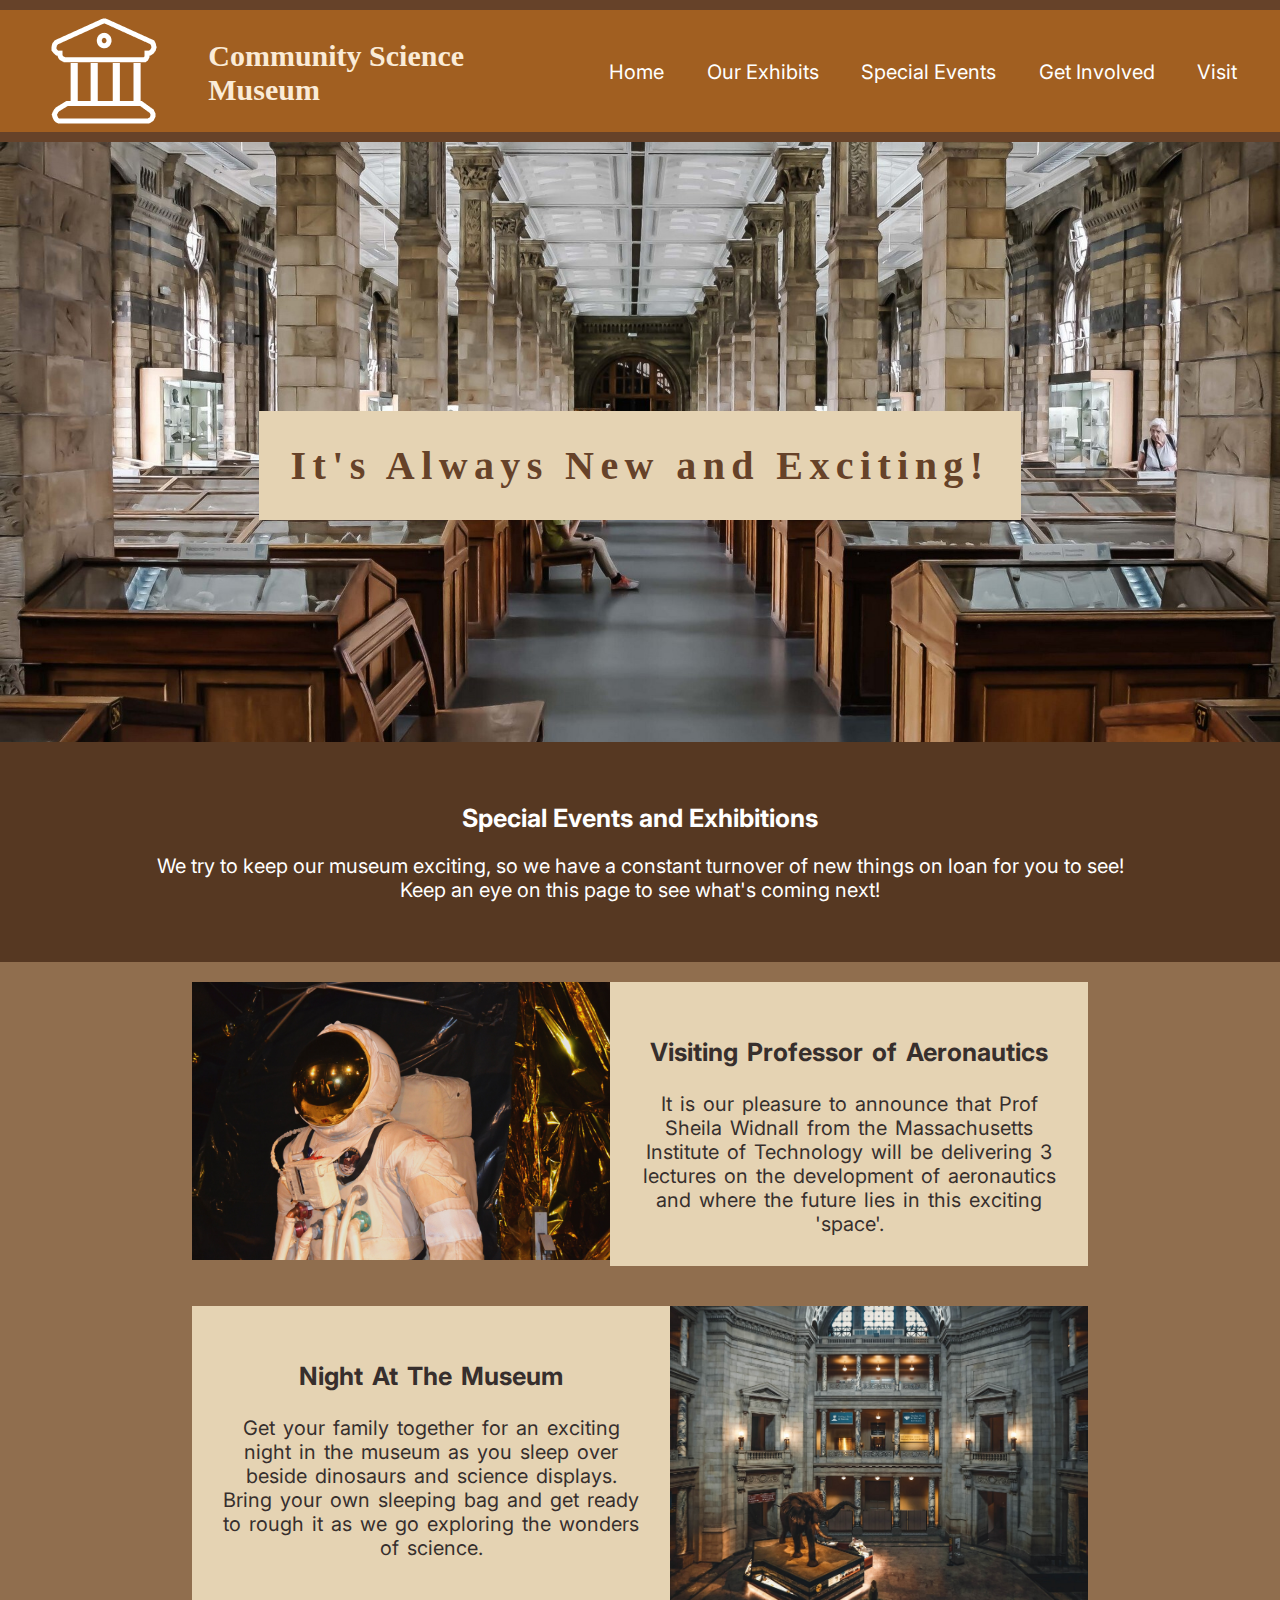
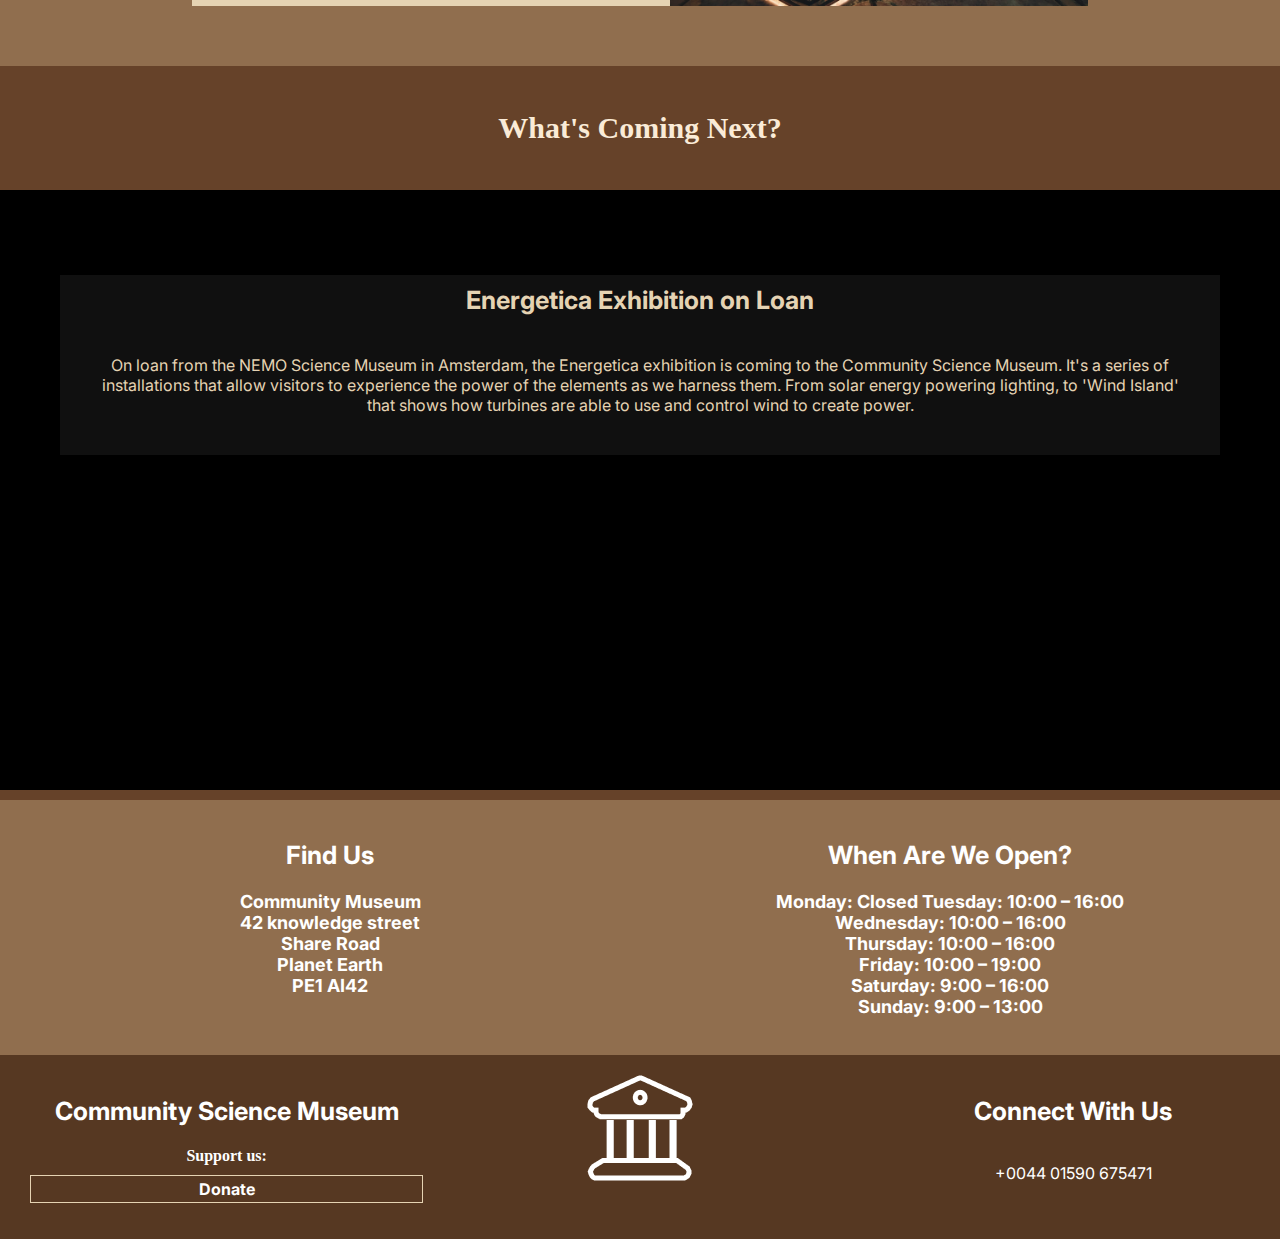
<file: Pages/SpecialEvents.html>
<!DOCTYPE html>
<html lang="en">
<head>
    <meta charset="UTF-8">
    <meta name="viewport" content="width=device-width, initial-scale=1.0">
    
    <link rel="preconnect" href="https://fonts.googleapis.com"> 
    <link rel="preconnect" href="https://fonts.gstatic.com" crossorigin> 
    <link rel="preconnect" href="https://fonts.googleapis.com"> 
<link rel="preconnect" href="https://fonts.gstatic.com" crossorigin> 
<link href="https://fonts.googleapis.com/css2?family=Cormorant+Garamond:wght@400;500;600;700&family=Inter:wght@300;400;500;600;700&family=Play:wght@400;700&display=swap" rel="stylesheet">
    <link href="https://fonts.googleapis.com/css2?family=Inter:wght@300;400;500;600;700&family=Play:wght@400;700&display=swap" rel="stylesheet">
    <link rel="stylesheet" href="https://cdnjs.cloudflare.com/ajax/libs/font-awesome/6.4.2/css/all.min.css" integrity="sha512-z3gLpd7yknf1YoNbCzqRKc4qyor8gaKU1qmn+CShxbuBusANI9QpRohGBreCFkKxLhei6S9CQXFEbbKuqLg0DA==" crossorigin="anonymous" referrerpolicy="no-referrer" />

    <title>Community Science Museum- Special Events</title>
<link rel="stylesheet" href="styles.css">

</head>


<body>
    <div class="wrapper">
        <header>
            <section class="SafetyBrown"></section>
            <section class="HeaderCenter">
    
                <img class="HeaderLogo" src="../Images/MuseumIcon.png" alt="">
                
                <h1>Community Science <br/>Museum</h1>
                <div class="NavigationBar">
                    <div><a href="../Index.html">Home</a></div>
                    <div><a href="OurExhibits.html">Our Exhibits</a></div>
                    <div><a href="SpecialEvents.html">Special Events</a></div>
                    <div><a href="GetInvolved.html">Get Involved</a></div>
                    <div><a href="./Visit.html">Visit</a></div>
                </div>
    
            </section>
            <section class="SafetyBrown"></section>
        </header>




        <section class="ButtonSection">
            <div class="ButtonContainer">
                <a href="../Index.html" class="Button">Home</a>
                <a href="../Pages/OurExhibits.html" class="Button">Our Exhibits</a>
                <a href="../Pages/OurExhibits.html" class="Button">Special Events</a>
                <a href="../Pages/GetInvolved.html" class="Button">Get Involved</a>
                <a href="../Pages/Visit.html" class="Button">Visit</a>
            </div>
        </section>



        <div class="NewAndExciting image1">
            <div class="InnerText">
                <span class="boarder">
                    It's Always New and Exciting!
                </span>
            </div>
        </div>




        <section class="PlanYourVisitSection">
            <div class="VisitFlexContainer">
                <div class="WeLoveParagraph">
                    <h2>Special Events and Exhibitions</h2>
                        <p>We try to keep our museum exciting, 
                            so we have a constant turnover of 
                            new things on loan for you to see! 
                            Keep an eye on this page to see what's coming next!</p>
                </div>
            </div>  
            </section>



            <section id="CosmologyTalk">
            <section class="HorizontalCardSection OurExhibitsCards">
    
               
                <div class="HorizontalCard">
                    <div class="HorizontalCardImage">
                        <img src="../Images/GoldAstronaut.jpg" alt="Astronaut suit.">
                    </div>
                    <div class="HorizontalCardParagraph">

                        <h3>Visiting Professor of Aeronautics</h3>
                        <p>
                            It is our pleasure to announce that Prof Sheila Widnall 
                            from the Massachusetts Institute of Technology will be delivering
                             3 lectures on the development of aeronautics 
                             and where the future lies in this exciting 'space'.
                            </p>
                    </div>
                </div>
    
                
                <div class="HorizontalCard">
                    <div class="HorizontalCardParagraph">
                        <h3>Night At The Museum</h3>
                        <p>
                            Get your family together for an exciting night 
                            in the museum as you sleep over beside dinosaurs 
                            and science displays. 
                            Bring your own sleeping bag and get ready to rough 
                            it as we go exploring the wonders of science.
                        </p>
                    </div>

               
    
                    <div class="HorizontalCardImage HorizontalCardImageNight">
                        <img src="../Images/NightAtTheMuseum.jpg" alt="Wide shot of museum lobby with a lifesize elephant model." class="NightAtTheMuseum">
                    </div>
    
                </div>
            </section>
        </section>






            <section class="OurExhibitsSection WhatsComingNext">
                <h3 class="OurExhibitsHeader">What's Coming Next?</h3>
            </section>





            <div class="FireTunnel image1">
                <div class="NightSkyContainer">
                    <div class="NightSkyParagraph">
                            <h3>Energetica Exhibition on Loan</h3>
                            <p class="NightSkyText">
                                On loan from the NEMO Science Museum in Amsterdam, 
                                the Energetica exhibition is coming to the 
                                Community Science Museum. It's a series of installations 
                                that allow visitors to experience the power of the elements 
                                as we harness them. From solar energy powering lighting, 
                                to 'Wind Island' that shows how turbines are able to use 
                                and control wind to create power.</p>
                    </div>
                </div>
                </div>

                <section class="SafetyBrown"></section>



                <footer>
                    <section class="PlanYourVisitSection TopFooter">
                
                
                        <div class="VisitFlexContainer">
                            <div class="PlanYourVisit">
                                <h2 class="FooterAddress">Find Us</h2>
                
                                    <p>Community Museum<br/>42 knowledge street<br/>
                                        Share Road<br/>Planet Earth<br/>PE1 AI42</p> 
                            </div>
                        
                            <div class="PlanYourVisit">
                                <h2 class="FooterAddress FooterOpening">When Are We Open?</h2>
                
                                <p>Monday: Closed
                                Tuesday: 10:00 – 16:00<br/>
                                Wednesday: 10:00 – 16:00<br/>
                                Thursday: 10:00 – 16:00<br/>
                                Friday: 10:00 – 19:00<br/>
                                Saturday: 9:00 – 16:00<br/>
                                Sunday: 9:00 – 13:00</p>
                            </div> 
                        
                        </div>
                         </section>
                
                
                
                    <section class="PlanYourVisitSection">
                        <div class="VisitFlexContainer">
                            <div class="PlanYourVisit">
                                <h2 class="PlanHeading">Community Science Museum</h2>
                
                                <p>Support us: <a href="#donatePopup">Donate</a></p>

                                <div id="donatePopup" class="popup">
                                  <div class="popup-content">
                                    <span class="close"><a href="#">Close</a></span>
                                    <h2>Donate to the Museum</h2>
                                    <p>Enter the amount you'd like to donate:</p>
                                    <input type="text" placeholder="Enter amount:">
                                    <a href="#" class="donate-button">Donate</a>
                                  </div>
                                </div>
                            </div>
                
                
                            <div class="PlanYourVisit">
                
                                <img class="FooterLogo" src="../Images/MuseumIcon.png" alt="">
                
                            </div>
                
                
                        
                            <div class="WhenAreWeOpen ">
                                <ul>
                                    <li><h2 class="WhenHeading">Connect With Us</h2></li>
                                    <li class="ContactNumber"><i class="fa-solid fa-phone"></i><p class="PhoneNumber">+0044 01590 675471</p></li>
                                    <li class="ClockIcon FooterIcons">
                                        <i class="fa-brands fa-facebook MediaIcon"></i>
                                        <i class="fa-brands fa-twitter MediaIcon"></i>
                                        <i class="fa-brands fa-instagram MediaIcon"></i>
                                        <i class="fa-regular fa-envelope MediaIcon"></i></li>
                                </ul>
                            </div> 
                        </div>  
                        </section>
                  </footer>
                
                
    </div>
</body>
</file>
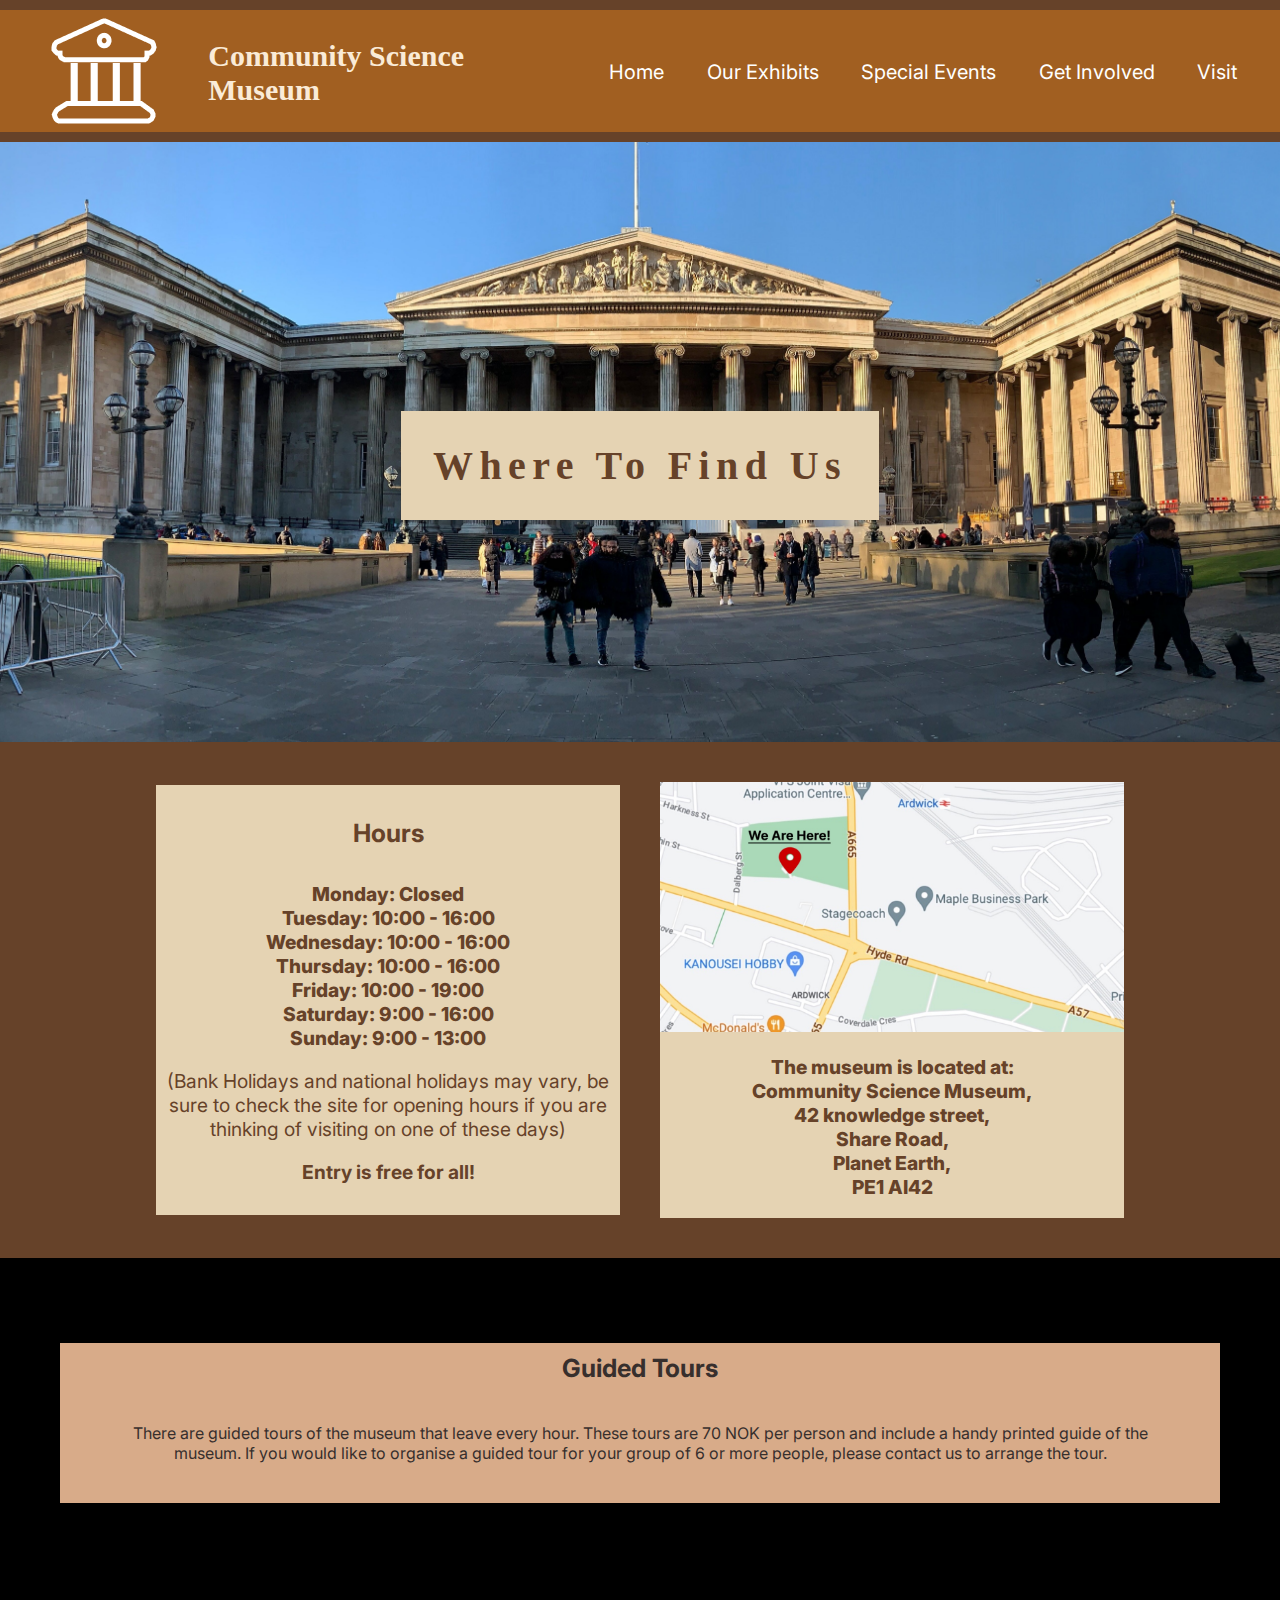
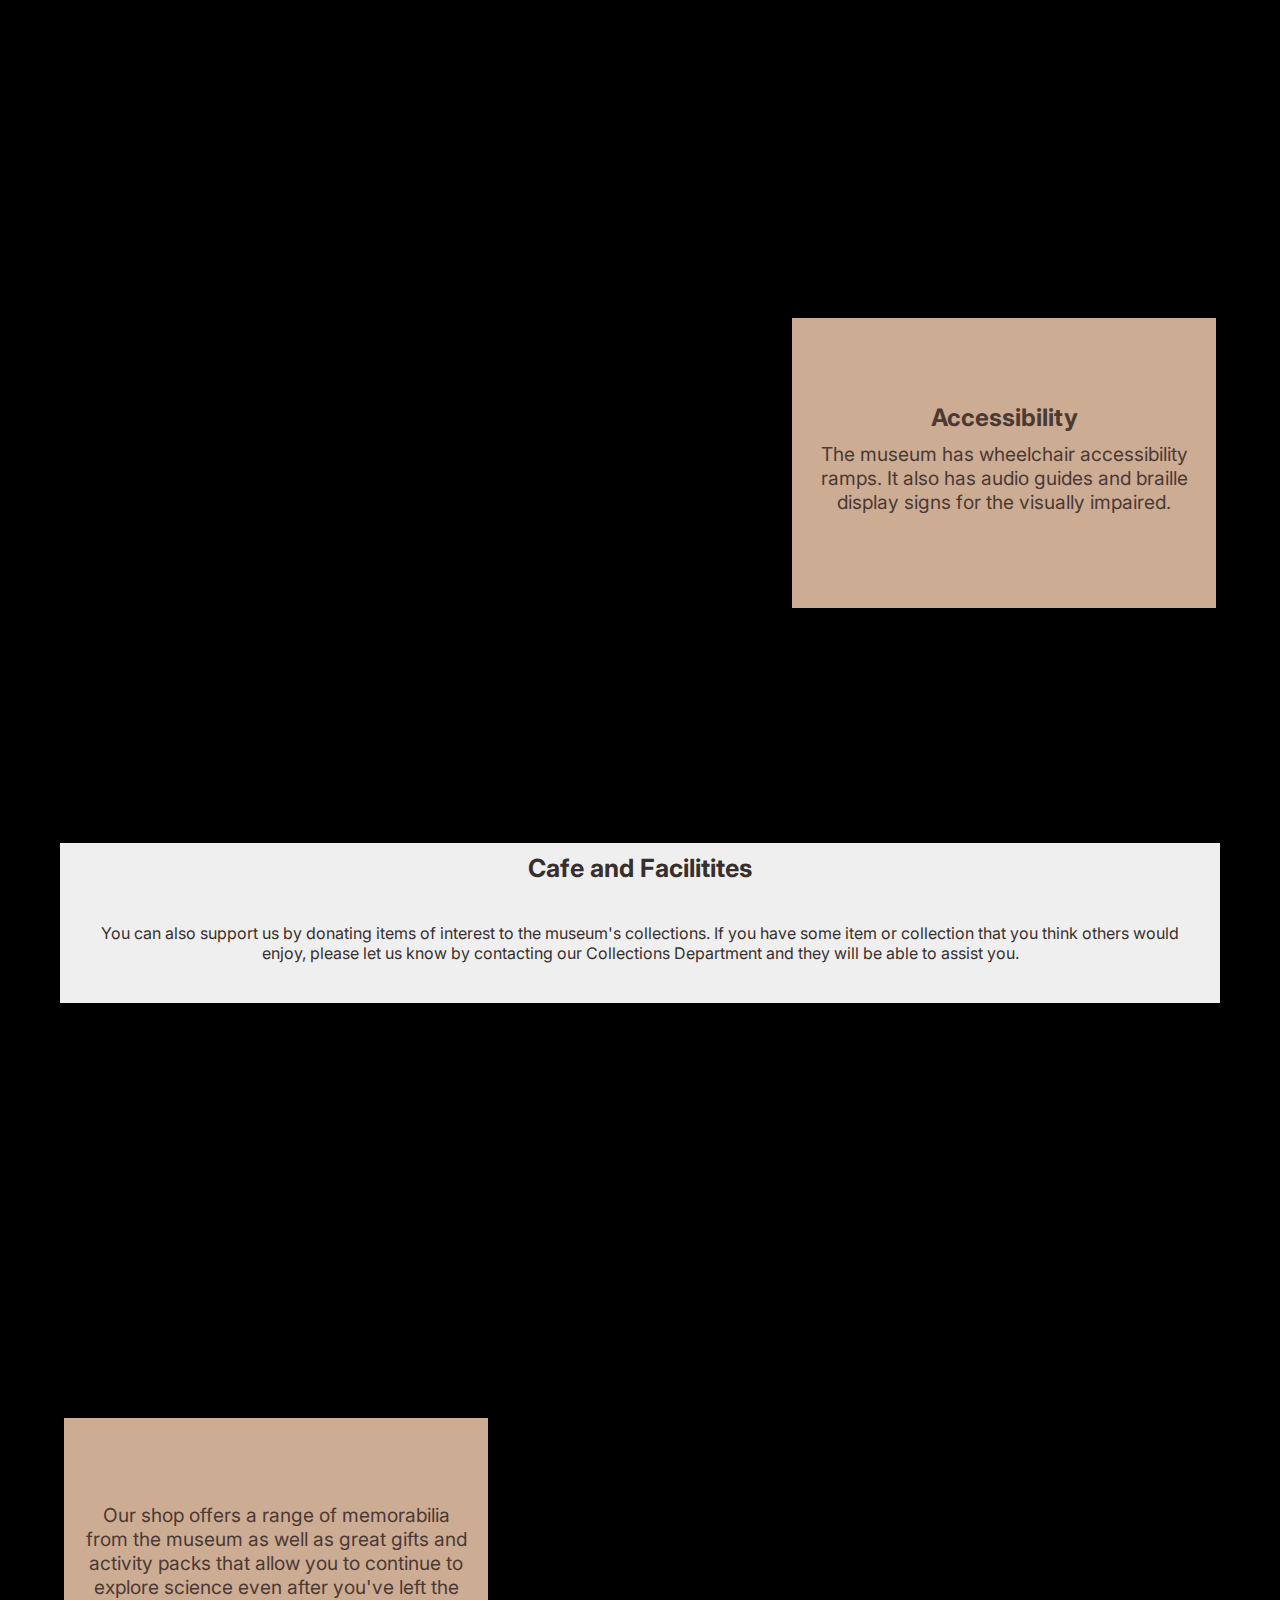
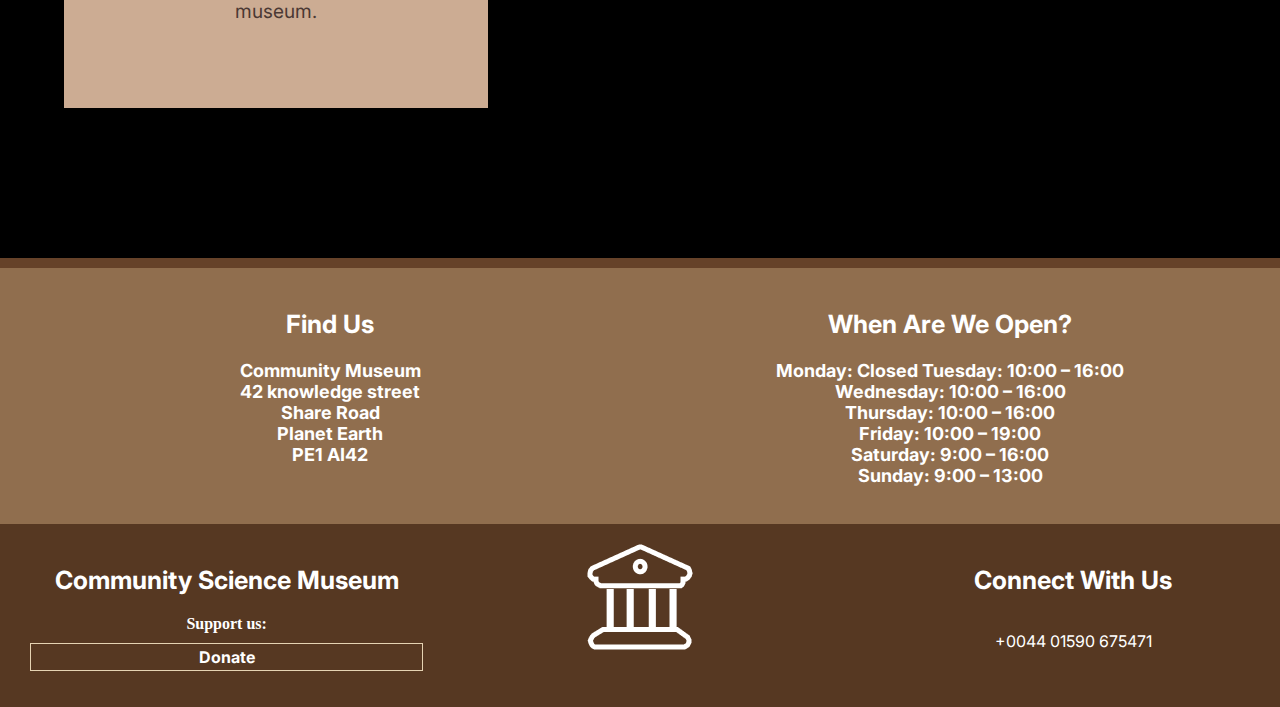
<file: Pages/Visit.html>
<!DOCTYPE html>
<html lang="en">
<head>
    <meta charset="UTF-8">
    <meta name="viewport" content="width=device-width, initial-scale=1.0">
    
    <link rel="preconnect" href="https://fonts.googleapis.com"> 
    <link rel="preconnect" href="https://fonts.gstatic.com" crossorigin> 
    <link rel="preconnect" href="https://fonts.googleapis.com"> 
<link rel="preconnect" href="https://fonts.gstatic.com" crossorigin> 
<link href="https://fonts.googleapis.com/css2?family=Cormorant+Garamond:wght@400;500;600;700&family=Inter:wght@300;400;500;600;700&family=Play:wght@400;700&display=swap" rel="stylesheet">
    <link href="https://fonts.googleapis.com/css2?family=Inter:wght@300;400;500;600;700&family=Play:wght@400;700&display=swap" rel="stylesheet">
    <link rel="stylesheet" href="https://cdnjs.cloudflare.com/ajax/libs/font-awesome/6.4.2/css/all.min.css" integrity="sha512-z3gLpd7yknf1YoNbCzqRKc4qyor8gaKU1qmn+CShxbuBusANI9QpRohGBreCFkKxLhei6S9CQXFEbbKuqLg0DA==" crossorigin="anonymous" referrerpolicy="no-referrer">

    <title>Community Science Museum- Visit Us</title>
<link rel="stylesheet" href="styles.css">

</head>


<body>
    <div class="wrapper">
        <header>
            <section class="SafetyBrown"></section>
            <section class="HeaderCenter">
                <img class="HeaderLogo" src="../Images/MuseumIcon.png" alt="">
                
                <h1>Community Science <br/>Museum</h1>
                <div class="NavigationBar">
                    <div><a href="../Index.html">Home</a></div>
                    <div><a href="OurExhibits.html">Our Exhibits</a></div>
                    <div><a href="SpecialEvents.html">Special Events</a></div>
                    <div><a href="GetInvolved.html">Get Involved</a></div>
                    <div><a href="./Visit.html">Visit</a></div>
                </div>
    
            </section>
            <section class="SafetyBrown"></section>
        </header>



        <section class="ButtonSection">
            <div class="ButtonContainer">
                <a href="../Index.html" class="Button">Home</a>
                <a href="../Pages/OurExhibits.html" class="Button">Our Exhibits</a>
                <a href="../Pages/SpecialEvents.html" class="Button">Special Events</a>
                <a href="../Pages/GetInvolved.html" class="Button">Get Involved</a>
                <a href="../Pages/Visit.html" class="Button">Visit</a>
            </div>
        </section>



        <div class="OuterMuseum image1">
            <div class="InnerText">
                <span class="boarder">
                    Where To Find Us
                </span>
            </div>
        </div>




<section id="Map-Section">
<section id="Our-Full-Opening-Hours">
        <div class="ExploreCardContainer-FindUs MapCards">
            <div class="ExploreCard-FindUs AllHoursCard">
              <div class="ContainerBackdrop">
                <h4 class="HoursHeader">Hours</h4>
                <p class="SeeParagraph">Monday: Closed<br/>
                    Tuesday: 10:00 - 16:00<br/>
                    Wednesday: 10:00 - 16:00<br/>
                    Thursday: 10:00 - 16:00<br/>
                    Friday: 10:00 - 19:00<br/>
                    Saturday: 9:00 - 16:00<br/>
                    Sunday: 9:00 - 13:00
                </p> 
                <p>(Bank Holidays and national holidays may vary, 
                    be sure to check the site for opening hours 
                    if you are thinking of visiting on one of these days)</p>
                    <p class="FreeEntry-FindUs">Entry is free for all!</p>
              </div>
            </div>
          
        
            <div class="ExploreCard-FindUs">
              <img src="../Images/Map.jpeg" alt="A google Image Map sharing our location" style="width:100%" class="ExploreImage">
              <div class="ContainerBackdrop">
                <p class="SeeParagraph">The museum is located at: <br/>
                    Community Science Museum,<br/>
                    42 knowledge street,<br/>
                    Share Road,<br/>
                    Planet Earth,<br/>
                    PE1 AI42</p> 
              </div>
            </div>
        </div>
    </section>
</section>




        <div class="GuidedTours image1">
            <div class="NightSkyContainer">
                <div class="NightSkyParagraph GuidedToursStyling">
                        <h3>Guided Tours</h3>
                        <p class="NightSkyText">
                            There are guided tours of the museum that leave every hour. 
                            These tours are 70 NOK per person and include a handy printed 
                            guide of the museum.
                            If you would like to organise a guided tour for your group of 
                            6 or more people, please contact us to arrange the tour.</p>
                </div>
            </div>
            </div>


            <section class="Image-Section-Accessibility">
                <div class="Image-Overlay-Accessibility">
                    <h3>Accessibility</h3>
                    <p>The museum has wheelchair accessibility ramps. 
                        It also has audio guides and braille display signs 
                        for the visually impaired.</p>
                </div>
            </section>



            <div class="Cafe image1">
                <div class="NightSkyContainer Cafe-Text">
                    <div class="NightSkyParagraph">
                            <h3>Cafe and Facilitites</h3>
                            <p class="NightSkyText">
                                You can also support us by donating items of interest 
                        to the museum's collections. If you have some item or 
                        collection that you think others would enjoy, 
                        please let us know by contacting our Collections Department 
                        and they will be able to assist you.
                            </p>
                    </div>
                </div>
                </div>



                <section class="Image-Section-GiftShop">
                    <div class="Image-Overlay-GiftShop">
                        <p class="GiftShopParagraph">
                            Our shop offers a range of memorabilia 
                            from the museum as well as great gifts 
                            and activity packs that allow you to 
                            continue to explore science even after 
                            you've left the museum.</p>
                    </div>
                </section>




                <section class="SafetyBrown"></section>



                <footer>
                    <section class="PlanYourVisitSection TopFooter">
                
                
                        <div class="VisitFlexContainer">
                            <div class="PlanYourVisit">
                                <h2 class="FooterAddress">Find Us</h2>
                
                                    <p>Community Museum<br/>42 knowledge street<br/>
                                        Share Road<br/>Planet Earth<br/>PE1 AI42</p> 
                            </div>
                        
                            <div class="PlanYourVisit">
                                <h2 class="FooterAddress FooterOpening">When Are We Open?</h2>
                
                                <p>Monday: Closed
                                Tuesday: 10:00 – 16:00<br/>
                                Wednesday: 10:00 – 16:00<br/>
                                Thursday: 10:00 – 16:00<br/>
                                Friday: 10:00 – 19:00<br/>
                                Saturday: 9:00 – 16:00<br/>
                                Sunday: 9:00 – 13:00</p>
                            </div> 
                        
                        </div>
                         </section>
                
                
                
                    <section class="PlanYourVisitSection">
                        <div class="VisitFlexContainer">
                            <div class="PlanYourVisit">
                                <h2 class="PlanHeading">Community Science Museum</h2>
                
                                <p>Support us: <a href="#donatePopup">Donate</a></p>

                                <div id="donatePopup" class="popup">
                                  <div class="popup-content">
                                    <span class="close"><a href="#">Close</a></span>
                                    <h2>Donate to the Museum</h2>
                                    <p>Enter the amount you'd like to donate:</p>
                                    <input type="text" placeholder="Enter amount:">
                                    <a href="#" class="donate-button">Donate</a>
                                  </div>
                                </div>
                            </div>
                
                


                            <div class="PlanYourVisit">
                
                                <img class="FooterLogo" src="../Images/MuseumIcon.png" alt="">
                
                            </div>
                
                
                        
                            <div class="WhenAreWeOpen ">
                                <ul>
                                    <li><h2 class="WhenHeading">Connect With Us</h2></li>
                                    <li class="ContactNumber"><i class="fa-solid fa-phone"></i><p class="PhoneNumber">+0044 01590 675471</p></li>
                                    <li class="ClockIcon FooterIcons">
                                        <i class="fa-brands fa-facebook MediaIcon"></i>
                                        <i class="fa-brands fa-twitter MediaIcon"></i>
                                        <i class="fa-brands fa-instagram MediaIcon"></i>
                                        <i class="fa-regular fa-envelope MediaIcon"></i></li>
                                </ul>
                            </div> 
                        </div>  
                        </section>
                  </footer>
    </div>
</body>
</file>
<file: Pages/styles.css>
/* --------------------------------
Main Body
-----------------------------------*/

body {
background-color: black;
margin: 0;
color: antiquewhite;

}

a {
    font-family: 'Inter', sans-serif;

}

/* --------------------------------
Header
-----------------------------------*/

.SafetyBrown {
    height: 10px;
    background-color: #664229;
}

.SafetyBrown-light {
    height: 10px;
    background-color: #A56E3A;
}

.HeaderCenter {
    background-color: #A15F21;
    display: grid;
    grid-template-rows: 3;
    grid-template-columns: 10;
}

.HeaderLogo {
    padding: 8px 0;
    margin: 0 auto;
    grid-row: 2/3;
    grid-column: 1/3;
    color: white;
}

h1 {
    font-size: 30px;
    grid-row: 2/3;
    grid-column: 3/5;
    margin: 0 auto;
    margin-top: 8%;
    margin-left: 0;
}

.NavigationBar {
    font-family: 'Inter', sans-serif;
    color: white;
    font-size: 20px;
    grid-row: 2/3;
    grid-column: 5/10;
    display: flex;
    margin-top: 50px;
    justify-content: space-evenly;
}

.NavigationBar .Links {
    display: flex;
    flex-direction: row;
    align-items: center;
    margin-bottom: 8%;
    justify-content: space-evenly;
}

.NavigationBar .Links div {
    margin-right: 15px;
}


.NavigationBar a{
    text-decoration: none;
    color: white;
}

.NavigationBar a:hover{
    color: #4B3934;
    text-decoration: none;
}

.ButtonSection {
    display: none;
}


/* --------------------------- small navigation button set. ------------------------------*/

@media screen and (max-width: 1000px) {
    .NavigationBar {
        display: none;
    }

    .ButtonSection {
        display: block;
    }

    .ButtonContainer {
        text-align: center; 
        background-color: #563822; 
        padding: 1%;
    }

    .Button {
        display: block;
        margin-bottom: 6px;
        text-decoration: none;
        border: 1px solid #E5D3B3;
        background-color: #A56E3A;
        color: white;
        padding: 8px 15px;
        border-radius: 5px;
       
    }

    .Button:hover {
        color:#4B3934; 
        background-color: #E5D3B3;
        font-weight: bold;
        text-decoration:none; 
        cursor:pointer;
    }
    
    h1 {
        font-size: 50px;
        grid-row: 1/3;
        grid-column: 3/5;
        margin: 0 auto;
        margin-bottom: 1%;
        margin-left: 0;
        justify-content: center;
        align-items: center;
    }

    .Header-Break {
        display: none;
    }
}

@media screen and (max-width: 750px) {

    .Header-Break {
        display: contents;
    }
    h1 {
        padding-left: 10px;
    }




}



/* ----------------------------------------------------------------
Main Page- Body Of The page
-------------------------------------------------------------------*/

.image1, .image2, .image3 {
    position: relative;
    background-position: center;
    background-size: cover;
    background-repeat: no-repeat;

    /*
    To remove parallex effect- remove the below command!
    fixed = parallax scrolling
    scroll = normal images
    */

    background-attachment: fixed;
}

.IntroDino {
    background-image: url("../Images/IntroDino.jpg");
    min-height: 600px;
}

.MeetOurDinos {
    background-image: url('../Images/MeetOurDinosaurs.jpg');
    min-height: 500px;
}

.CreepyCrawly {
    background-image: url('../Images/CreepyAndCrawly.jpg');
    min-height: 500px;
}

.WhatFunCanWeHave {
    background-image: url('../Images/WhatCanWeDo.jpg');
    min-height: 600px;
}

.NightSky {
    background-image: url('../Images/NightSkyTorch.jpg');
    min-height: 700px;

}

.VirtualReality {
    background-image: url('../Images/VirtualReality.jpg');
    min-height: 700px;
}

.Evolution {
    background-image: url('../Images/MammothSkull.jpg');
    min-height: 700px;

}

.Biology {
    background-image: url('../Images/SideSkull.jpg');
    min-height: 700px;

}

.Ecology {
    background-image: url('../Images/ecology-bees.jpg');
    min-height: 700px;
}

.NewAndExciting {
    background-image: url('../Images/PillarsRoom.jpg');
    min-height: 600px;
}

.FireTunnel {

    background-image: url('../Images/firetunnel.jpg');
    min-height: 600px;
}

.EyeToTheMicroscipe {
    background-image: url('../Images/Scientist.jpg');
    min-height: 600px;
}

.Volunteer {
    background-image: url('../Images/WhiteRoomTrex.jpg');
    min-height: 600px;
}

.Internships {
    background-image: url('../Images/Internships.jpg');
    min-height: 600px;
}

.OuterMuseum {
    background-image: url('../Images/WhereToFindUs.jpg');
    min-height: 600px;

}

.GuidedTours {
    background-image: url('../Images/GuidedTours.jpg');
    min-height: 600px;
}

.Cafe {

    background-image: url('../Images/cafe.jpg');
    min-height: 600px;

}


.parallax-image {
    min-height: 600px; 
    background-repeat: no-repeat;
    background-position: center;
    background-attachment: fixed; 
    background-size: cover;
}





/*  Without JavaScript, the parallax effect does not work on mobile phones-- the effect is disabled on smaller screens*/

@media screen and (max-width: 768px) {

    .IntroDino, .MeetOurDinos, .CreepyCrawly, .Cafe, .GuidedTours, .OuterMuseum, .Internships,
     .Volunteer, .EyeToTheMicroscipe, .FireTunnel, .NewAndExciting, .Ecology, .Biology,
      .Evolution, .VirtualReality, .NightSky, .WhatFunCanWeHave, .CreepyCrawly, .MeetOurDinos, .IntroDino {
      background-size: cover;
    }
  }




.MiniHeaderButton {
    padding: 10px 20px;
    background-color: #664229;
    color: white;
    border: none;
    cursor: pointer;
    font-size: 16px;
    font-weight: bold;
    display: flex;
    margin: 20px auto; 
    justify-content: center;
    text-decoration: none;
    border: 2px solid #E5D3B3;
}

.MiniHeaderButton:hover {
 
    background-color: #A56E3A;
}


.MiniButtonContainer {
    text-align: center;
    width: 20%;
    margin: 0 auto; 
}


/*  Text inside the parallax images */



.InnerText {
    position: absolute;
    text-align: center;
    top: 50%;
    width: 100%;
    color: #A56E3A;
    font-size: 1em;
    letter-spacing: 0.4em;

}

.MiniHeaderText {

    position: relative;
    display: flex;
    justify-content: center;
    align-items: center;
    top: 70%;
    width: 40%;
    text-align: center;
    margin: 0 auto;
    margin-top: 10px;
    margin-bottom: 12px;
    color: #664229;
    font-size: 0.8em;
    letter-spacing: 0.2em;
    padding: 0.5em 0.6em;
    font-family: 'Inter', sans-serif;
    background-color: #E5D3B3;
}

.boarder {
    background-color: #E5D3B3;
    color: #664229;
    padding: 0.8em;
    font-weight: 600;
    font-size:2.4em;
    font-family: Garamond;
    font-size: 20%;
}

@media (max-width: 768px) {
    .image1, .image2, .image3 {
        background-attachment: scroll;
    }

    .MiniButtonContainer {
       
        width: 40%;
    }
}



@media screen and (max-width: 1700px) {
    .boarder {
        font-size: 2.5em; 
        padding: 0.8em;
    }

    .MiniHeaderText {
        font-size: 0.7em;
        padding: 0.3em 0.5em;
    }
}




@media screen and (max-width: 1000px) {
    .TextSection1,
    .ExploreCardTitle {
        padding: 1.2em 2.2em;
    }

    .InnerText {
        font-size: em; 
        letter-spacing: 0.3em;
       
    }

    .boarder {
        font-size: 1.8em; 
        padding: 0.6em;
    }
}



/* ----------------------------------------------------------------
Plan your visit ul, li and icon section
-------------------------------------------------------------------*/

h3, h4 {
    font-weight: bold;
    font-size: 25px;
}

h2 {
    font-weight: bold;
    font-size: 25px;

}

.PlanYourVisitSection {
    background-color: #563822;
    list-style: none;   
    row-gap: 30px;  
    padding: 20px;
    color: white;
}

.VisitFlexContainer {
    display: flex;
    align-content: space-around;
}


.PlanHeading {
    text-align: center;
    display: flex;
    justify-content: center;
    align-items: center;
    font-family: 'Inter', sans-serif;
   
}

.PlanYourVisit {
    text-align: center;
    width: 50%;
    font-weight: bold;
    
}

.WhenAreWeOpen {
    width: 50%;
}

.PlanYourVisit a, .FullOpeningHours {
    color: white;
    text-decoration: none;
    border: 1px solid #E5D3B3;
    padding: 3px;
    margin: 10px;
    text-align: center;
    display: flex;
    justify-content: center;
    align-items: center;

}

.PlanYourVisit a:hover, .FullOpeningHours:hover {
    color:#4B3934; 
    background-color: #E5D3B3;
    font-weight: bold;
    text-decoration:none; 
    cursor:pointer; 
    padding: 3px;
    margin: 10px; 
}

.WhenHeading {
    text-align: center;
    display: flex;
    justify-content: center;
    align-items: center;
    font-family: 'Inter', sans-serif;
}


.WhenAreWeOpen ul{
    color: white;
    text-decoration: none;
    list-style: none;
    margin-left: 0;
}

.fa-ticket, .fa-clock {
    margin: 16px;
}

.FreeAdmisson {
    display: flex;
    align-items: center;
    justify-content: center;
    margin: 0 auto;
    font-family: 'Inter', sans-serif;
}

.ClockIcon {
    display: flex;
    align-items: center;
    justify-content: center;
    font-family: 'Inter', sans-serif;
}



    @media screen and (max-width: 768px) {
        .VisitFlexContainer {
            flex-direction: column; 
            text-align: center; 
        }

        .WhenAreWeOpen .OpenList {
            padding-left: 0;
        }
    
        .PlanYourVisit, .WhenAreWeOpen {
            width: 100%; 
            max-width: none; 
            margin: 0 auto;
        }
    }



/* ------------------------------------------------------------------------------------------------
Explore cards
---------------------------------------------------------------------------------------------------*/


.TextSection1, .ExploreCardTitle {
    text-align: center;
    padding: 2em 4em;
}


.ExploreCardTitle {
    text-align: center;
    padding: 60px;
    background-color: #4B3934;
  }

  
  .ExploreCardContainer {
    display: flex;
    justify-content: space-between;
    flex-wrap: wrap;
  }
  
  .ExploreCard {
    text-align: center;
    background-color: #E5D3B3;
    margin: 5px;
    width: 30%;
  }
  
  .ExploreImage {
    width: 100%;
    height: 250px;
    object-fit: cover;
  }
  
  .ContainerBackdrop {
    margin-top: 10px;
    color: #664229;
    font-size: 1.2em;
    font-family: 'Inter', sans-serif;
  }

  .ContainerBackdrop p{
    padding: 0px 10px 0px 10px;
  }
  
  .ExploreCardContainer {
    display: flex;
  }
  
  .ExploreCard {
    margin: 2px 16px;
    background-color: #E5D3B3;
    color: #4B3934;
  }

  .ExploreCard a{
   color: #4B3934;
  }






@media screen and (max-width: 1200px) {
    .ExploreCard {
        width: 100%; 
        margin: 10px; 
    }

    .PlanHeading, .WhenHeading {
       font-size: 20px;
    }

}

/* ------------------------------------------------------------------------------------------------
Explore cards 2- There's so much to see
---------------------------------------------------------------------------------------------------*/

.SoMuchToSee {
    background-image: url("../Images/lab-512503_1920.jpg");
    min-height: 590px;
    padding: 60px;
    padding-bottom: 0;
    background-repeat: repeat;
    overflow: auto;
}

.ExploreCardContainer {
    display: flex;
    flex-wrap: wrap;
    justify-content: space-between;
    max-width: 100%;
}

.SoMuchToSeeHeading {
    margin-top: 0px;
    font-weight: bold;
    font-size: 25px;
    color: #372F2D;
    display: flex;
    align-items: center;
    justify-content: center;
    padding: 20px;
    font-family: 'Inter', sans-serif;
    background-color: #E5D3B3;
    
}

.SeeParagraph {
    padding: 15px;
    font-weight: 800;
    font-family: 'Inter', sans-serif;
}


/* ------------------------------------------------------------------------------------------------
Footers-- footer 1
---------------------------------------------------------------------------------------------------*/


.TopFooter {
    background-color: #906E4E;
    font-family: 'Inter', sans-serif;
    font-size: 18px;
}

@media screen and (max-width: 768px) {

    .TopFooter {
        font-size: 14px; 
    }
}



/* ------------------------------------------------------------------------------------------------
Footers-- footer 2
---------------------------------------------------------------------------------------------------*/

.FooterIcons {
    font-size: 30px;
    color: white;
    display: flex;
}

.ContactNumber {
    display: flex;
    align-items: center;
    justify-content: center;
    font-family: 'Inter', sans-serif;
    color: white;
}

.MediaIcon {
    margin: 0px 10px 0px 10px;
}








@media screen and (max-width: 768px) {

    .FooterIcons {
        font-size: 20px;
        display: flex;
    }
    
    .ContactNumber {
        font-size: 10px;
    }
    
    .MediaIcon {
        margin: 0px 6px 0px 6px;
    } 

    .ConnectWithUs {
        padding-left: 0;
    }
}

@media screen and (max-width: 600px) {

    .FooterLogo {
       display: none;
    }  
}




/* Donate Button popup */


.popup {
    display: none;
    position: fixed;
    top: 0;
    left: 0;
    width: 100%;
    height: 100%;
    background-color: rgba(0, 0, 0, 0.7);
    z-index: 1;
  }
  
  
  .popup-content {
    font-family: 'Inter', sans-serif;
    background-color: #CCAC93;
    color: #563822;
    position: absolute;
    top: 50%;
    left: 50%;
    transform: translate(-50%, -50%);
    padding: 20px;
    border-radius: 5px;
    text-align: center;
  }
  
 
  .close a {
    background-color: #563822;
    color: #E5D3B3;
    border: none;
    text-decoration: none;
  }
  

  input[type="text"] {
    padding: 10px;
    margin: 10px 0;
    width: 80%;
    border: 1px solid #563822;
  }
  
  .donate-button {
    padding: 10px 20px;
    background-color: #563822;
    color: #E5D3B3;
    border: none;
    text-decoration: none;
  }
  
  .donate-button:hover {
    background-color: #664229;
  }
  
 
  .popup:target {
    display: block;
  }

/* ------------------------------------------------------------------------------------------------
Page 2- 
---------------------------------------------------------------------------------------------------*/
/* ------------------------------------------------------------------------------------------------
Our Exhibits-- I designed the layouts of the pages to be as succinct and complementary as possible- 
some of the class and variable names have been kept the same as on the original page to avoid too many repeats of 
CSS styling. The Below pages styling may seem rather sparse, as the variable names are connected to some of the 
styles above.
---------------------------------------------------------------------------------------------------*/
/* ------------------------------------------------------------------------------------------------
Our Exhibits
---------------------------------------------------------------------------------------------------*/

.WeLoveHavingVisitors {
    background-color: #563822;
}

.WeLoveParagraph {
    color: white;
    text-align: center;
    margin: 0 auto;
    width: 80%;
    font-size: 20px;
    font-family: 'Inter', sans-serif;
    margin: 0 auto;
    padding: 20px;

}

/* ------------------------------------------------------------------------------------------------
So much to see- tri cards
---------------------------------------------------------------------------------------------------*/

.SoMuchToSee2 {
    background-color: #372F2D;
}

.OurExhibitsSection {
    background-color: #906E4E;
    margin: 0;
    padding: 15px;
}

.OurExhibitsHeader {
    text-align: center;
    font-size: 30px;
}

/* ------------------------------------------------------------------------------------------------
Cosmology
---------------------------------------------------------------------------------------------------*/


.NightSkyContainer {
    text-align: center;
    padding: 60px;
    display: flex;
    justify-content:center;  
    font-family: 'Inter', sans-serif;
}


.NightSkyParagraph h3{
    text-align: center;
    font-weight: bold;
    background-color: #101010;
    color: #E5D3B3;
    display: flex;
    justify-content: center;
    margin-bottom: 0;
    padding-top: 10px;
}

.NightSkyText{
    text-align: center;
    padding: 40px;
    background-color: #101010;
    color: #E5D3B3;
    display: flex;
    justify-content: center;
    margin-top: 0;
}


/* ------------------------------------------------------------------------------------------------
Cosmology
---------------------------------------------------------------------------------------------------*/


.VirtualRealityContainer {
    text-align: center;
    padding: 60px;
    display: flex;
    justify-content:center;  
    font-family: 'Inter', sans-serif;
}


.VirtualRealityParagraph h3{
    text-align: center;
    font-weight: bold;
    background-color: #101010;
    color: #E5D3B3;
    display: flex;
    justify-content: center;
    margin-bottom: 0;
    padding-top: 10px;
}

.VirtualRealityText{
    text-align: center;
    padding: 40px;
    background-color: #101010;
    color: #E5D3B3;
    display: flex;
    justify-content: center;
    margin-top: 0;
}


/* ------------------------------------------------------------------------------------------------
two column section- Evolution
---------------------------------------------------------------------------------------------------*/

.TwoColumnSection {
    display: flex;
    width: 100%;
    height: 500px;
}

.LeftHalf {
    flex: 20%;
    background-color: #664229;
    color: #E5D3B3; 
    padding: 25px;
    font-family: 'Inter', sans-serif;
    text-align: center;
    font-size: 0.8em;
}

.LeftHalf h3{
    font-weight: bold;
}

.RightHalf{
    flex: 75%;
    height: 500px;
    background-image: url('../Images/MammothSkull.jpg');
    background-size: cover;
    background-repeat: no-repeat;
    background-attachment: fixed;
}


@media (max-width: 768px) {
    
    .RightHalf {
        background-attachment: scroll;
    }
}

/* ------------------------------------------------------------------------------------------------
Two column section- Biology and Medicine
---------------------------------------------------------------------------------------------------*/


.two-column-section {
    display: flex;
    width: 100%;
    height: 500px;
    overflow: hidden;
}

.left-half {
    flex: 75%;
    height: 500px;
    background-image: url('../Images/eyeball.jpg');
    background-size: cover;
    background-attachment: fixed;
    background-repeat: no-repeat;
 
}

.right-half {
    flex: 25%;
    font-family: 'Inter', sans-serif;
    word-spacing: 3px;
    color: #4B3934;
    background-color: #D3B38A;
    padding: 20px;
    text-align: center;
    font-size: 0.8em;

}

.right-half h3{
    font-weight: bold;
    margin: 0 auto;
    text-align: center;
}


.left-half img{
    width: 100%;
    height: auto;
    object-fit: contain;
    transform: scaleX(-1);
}







@media screen and (max-width: 1200px) {
   .right-half { 
font-size: 0.7em;
   }

   .LeftHalf {
    font-size: 0.7em;
   }
}


@media screen and (max-width: 700px) {
    .right-half { 
 font-size: 0.5em;
    }

    .left-half {
        background-attachment: scroll;
    }

 }

/* ------------------------------------------------------------------------------------------------
Ecology
---------------------------------------------------------------------------------------------------*/


.ScrollParagraphContainer {
    text-align: center;
    padding: 60px;
    display: flex;
    justify-content:center; 
    font-family: 'Inter', sans-serif; 
}


.ScrollParagraph h3{
    text-align: center;
    background-color: #D3B38A;
    color: #4B3934;
    display: flex;
    justify-content: center;
    margin-bottom: 0;
    padding-top: 10px;
}

.ScrollParagraph p{
    text-align: center;
    padding: 40px;
    background-color: #D3B38A;
    color: #4B3934;
    display: flex;
    justify-content: center;
    margin-top: 0;
}


/* ------------------------------------------------------------------------------------------------
Horizontal cards- For Teachers and their Classes
---------------------------------------------------------------------------------------------------*/


.HorizontalCardSection {
    display: flex;
    flex-direction: column;
    align-items: center;
    background-color: #8F6740;
    color: white;
    font-size: 30px;
    padding-bottom: 40px;
    text-align: center;
}


.HorizontalCard {
    display: flex;
    flex-direction: row;
    width: 70%;
    margin: 20px;
    overflow: hidden;

}

.HorizontalCardImage {
    flex: 50%;
}

.HorizontalCardImage img {
    width: 100%;
    height: contain;
    vertical-align: top;
    overflow: hidden;
}

.HorizontalCardParagraph {
    font-family: 'Inter', sans-serif;
    justify-content: center;
    align-items: center;
    font-size: 20px;
    flex: 50%;
    padding: 30px;
    background-color: #E5D3B3;
    color: #372F2D;
    word-spacing: 3px;
}

.HorizontalCardParagraph p {
    margin: 0;
}




@media screen and (max-width: 1250px) {
    .HorizontalCard {
        flex-direction: column;
        width: 80%; 
    }

    

    .HorizontalCardParagraph {
        order: 1;
        padding: 20px;
    }
}

/* ------------------------------------------------------------------------------------------------
Page 3- 
---------------------------------------------------------------------------------------------------*/
/* ------------------------------------------------------------------------------------------------
Special Events and Exhibitions-- As the styles in these next pages are extremely similar
to the initial pages both in colour scheme and layout- there will be minimal styling needed.
---------------------------------------------------------------------------------------------------*/


.OurExhibitsCards {
    background-color: #906E4E;
}

.HorizontalCardImageNight {
    height: 300px;
    overflow: hidden;
}

.NightAtTheMuseum {
    height: 100%;
    width: 100%;
    object-fit: cover;
}

.WhatsComingNext {
    background-color: #664229;
}


/* ------------------------------------------------------------------------------------------------
Page 4- 
---------------------------------------------------------------------------------------------------*/
/* ------------------------------------------------------------------------------------------------
Get Involved--
---------------------------------------------------------------------------------------------------*/

.Image-Section-Treasure {
    position: relative;
    width: 100%;
    height: 500px; 
    background-image: url('../Images/Treasure.jpg'); 
    background-size: cover;
    background-repeat: no-repeat;
    background-position: center;
}

.Image-Overlay-Treasure {
    position: absolute;
    top: 12%;
    left: 5%;
    width: 30%; 
    height: 50%;
    justify-content: center;
    background-color: #CCAC93; 
    color: #4B3934; 
    display: flex;
    align-items: center;
    padding: 20px; 
}

.Image-Overlay-Treasure p {
    margin: 0;
    font-family: 'Inter', sans-serif; 
    font-size: 1em;
}



.VolunteerHeader h3{
    background-color: #EFEFEF;
    color: #372F2D;
}
.VolunteerText {
    background-color: #EFEFEF;
    color: #372F2D;
}

.InternshipSection h3, .InternshipSection p{
    background-color: #C1AE83;
    color: #372F2D;
}


/* ------------------------------------------------------------------------------------------------
Page 5- 
---------------------------------------------------------------------------------------------------*/
/* ------------------------------------------------------------------------------------------------
Visit
---------------------------------------------------------------------------------------------------*/

  
  .ExploreCardContainer-FindUs {
    padding: 20px 60px;
    background-color: #664229;  
    display: flex;
    justify-content:space-between;
    flex-wrap: wrap;
    align-items: stretch;
  }

  .HoursHeader {
    color: #664229
  }

  .MapCards {
    align-items: center;
    justify-content: center;
  }

  .AllHoursCard {
    min-height: 430px;
  }

  .FreeEntry-FindUs {
    font-weight: bold;
  }
  
  .ExploreCard-FindUs {
    text-align: center;
    background-color: #E5D3B3;
    margin: 20px;
    width: 40%;
    min-height: 430px;
  }





  @media (max-width: 768px) {
    .ExploreCardContainer-FindUs {
        padding: 20px;
    }

    .ExploreCard-FindUs {
        width: 100%;
    }
}


/*  Parallax images- Visit Page */



  .GuidedToursStyling p {
    background-color: #D8AB89;
    color: #372F2D;
  }

  .GuidedToursStyling h3 {
    background-color: #D8AB89;
    color: #372F2D;
  }













  .Image-Section-Accessibility {
    position: relative;
    width: 100%;
    height: 500px; 
    background-image: url('../Images/Accessibility.png'); 
    background-size: cover;
    background-repeat: no-repeat;
    background-position: center;
    background-attachment: fixed;
}

.Image-Overlay-Accessibility {
    position: absolute;
    top: 12%;
    right: 5%;
    width: 30%; 
    height: 50%;
    background-color: #CCAC93; 
    color: #4B3934; 
    display: flex;
    flex-direction: column;
    align-items: center;
    justify-content: center; 
    padding: 20px; 
}

.Image-Overlay-Accessibility h3 {
    margin: 0;
    font-family: 'Inter', sans-serif; 
    font-size: 1.5em;
}

.Image-Overlay-Accessibility p {
    margin: 10px 0;
    font-family: 'Inter', sans-serif; 
    font-size: 1.2em;
    text-align: center; 
}


@media (max-width: 768px) {
    .Image-Section-Accessibility {
        background-attachment: scroll; 
    }

    .Image-Overlay-Accessibility p,
     .Image-Overlay-Accessibility h3 {
        font-size: 1em;
    }

    .GiftShopParagraph {
        font-size: 0.8em;
    }
}


/* For some reason, if I combine these in one tag, the styles do not target/ perform. */

.Cafe-Text h3 {
    background-color: #EFEFEF;
    color: #372F2D;
}

.Cafe-Text p {
    background-color: #EFEFEF;
    color: #372F2D;
}






.Image-Section-Cafe {
    position: relative;
    width: 100%;
    height: 500px; 
    background-image: url('../Images/cafe.jpg'); 
    background-size: cover;
    background-repeat: no-repeat;
    background-position: center;
    background-attachment: fixed;
}

.Image-Overlay-Cafe {
    position: absolute;
    top: 12%;
    left: 5%;
    width: 30%; 
    height: 50%;
    background-color: #CCAC93; 
    color: #4B3934; 
    display: flex;
    flex-direction: column; 
    align-items: center;
    justify-content: center; 
    padding: 20px; 
}

.Image-Overlay-Cafe h3 {
    margin: 0;
    font-family: 'Inter', sans-serif; 
    font-size: 1.5em;
}

.Image-Overlay-Cafe p {
    margin: 10px 0; 
    font-family: 'Inter', sans-serif; 
    font-size: 1.2em;
    text-align: center; 
}






.Image-Section-GiftShop {
    position: relative;
    width: 100%;
    height: 500px; 
    background-image: url('../Images/GiftShop.jpg'); 
    background-size: cover;
    background-repeat: no-repeat;
    background-position: center;
    background-attachment: fixed;
}

.Image-Overlay-GiftShop {
    position: absolute;
    top: 12%;
    left: 5%;
    width: 30%; 
    height: 50%;
    background-color: #CCAC93; 
    color: #4B3934; 
    display: flex;
    flex-direction: column;
    align-items: center;
    justify-content: center; 
    padding: 20px; 
}

.Image-Overlay-GiftShop h3 {
    margin: 0;
    font-family: 'Inter', sans-serif; 
    font-size: 1.5em;
}

.Image-Overlay-GiftShop p {
    margin: 10px 0;
    font-family: 'Inter', sans-serif; 
    font-size: 1.2em;
    text-align: center; 
}

@media screen and (max-width: 768px) {
    .Image-Overlay-GiftShop p.GiftShopParagraph {
        font-size: 1em;
    }
}
</file>
